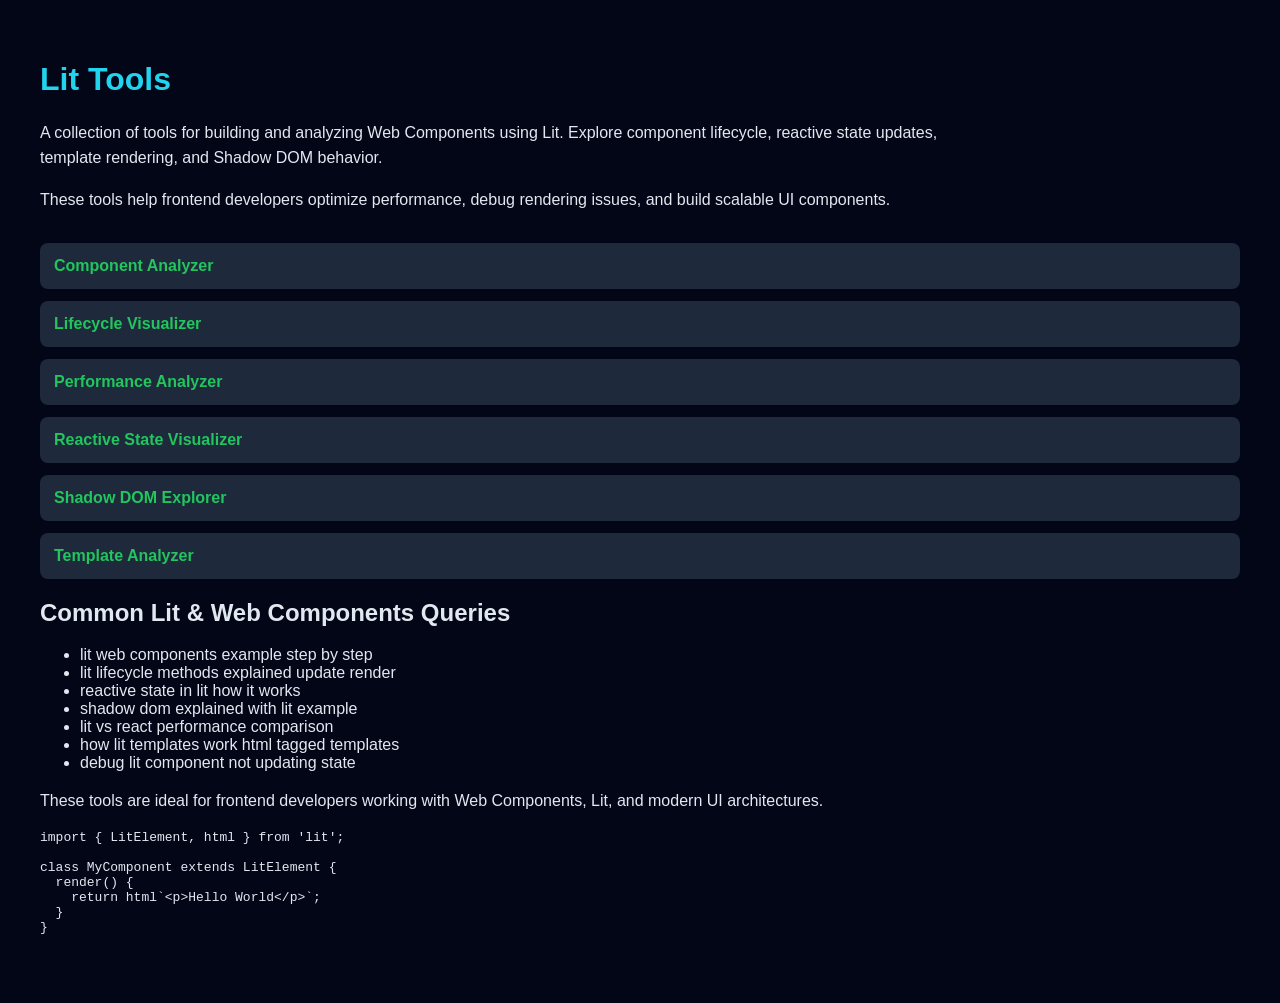
<file: index.html>
<!DOCTYPE html>
<html lang="en">
<head>
  <meta charset="UTF-8">
  <title>Lit Tools – Web Components, Reactive UI & Performance</title>
  <meta name="viewport" content="width=device-width, initial-scale=1.0">

  <!-- Google verification -->
  <meta name="google-site-verification" content="PkLa_ViOo6FAHpvh8SacceMb95o9tePRdrqLNBz9X1M" />

  <!-- SEO -->
  <meta name="description" content="Lit tools for building Web Components, managing lifecycle, reactive state, templates, shadow DOM, and performance optimization.">
  <meta name="keywords" content="lit tools, lit web components, lit lifecycle explained, reactive state lit, shadow dom lit example, lit performance optimization">

  <!-- AdSense -->
  <meta name="google-adsense-account" content="ca-pub-XXXXXXXXXXXXXXXX">

  <!-- Open Graph -->
  <meta property="og:title" content="Lit Tools – Web Components & Reactive UI">
  <meta property="og:description" content="Analyze Lit components, lifecycle, reactivity, and performance.">
  <meta property="og:type" content="website">

  <style>
    body {
      font-family: Arial, sans-serif;
      background: #020617;
      color: #e2e8f0;
      margin: 0;
      padding: 40px;
    }
    h1 {
      color: #22d3ee;
    }
    p {
      max-width: 950px;
      line-height: 1.6;
    }
    .tools {
      margin-top: 30px;
    }
    .tool {
      background: #1e293b;
      padding: 14px;
      margin-bottom: 12px;
      border-radius: 8px;
      transition: 0.2s;
    }
    .tool:hover {
      background: #334155;
    }
    a {
      color: #22c55e;
      text-decoration: none;
      font-weight: bold;
    }
  </style>
</head>
<body>

  <h1>Lit Tools</h1>

  <p>
    A collection of tools for building and analyzing Web Components using Lit.
    Explore component lifecycle, reactive state updates, template rendering,
    and Shadow DOM behavior.
  </p>

  <p>
    These tools help frontend developers optimize performance,
    debug rendering issues, and build scalable UI components.
  </p>

  <div class="tools">

    <div class="tool"><a href="./component/">Component Analyzer</a></div>
    <div class="tool"><a href="./lifecycle/">Lifecycle Visualizer</a></div>
    <div class="tool"><a href="./performance/">Performance Analyzer</a></div>
    <div class="tool"><a href="./reactive/">Reactive State Visualizer</a></div>
    <div class="tool"><a href="./shadow/">Shadow DOM Explorer</a></div>
    <div class="tool"><a href="./template/">Template Analyzer</a></div>

  </div>

  <!-- SEO LONG TAIL -->
  <h2>Common Lit & Web Components Queries</h2>

  <ul>
    <li>lit web components example step by step</li>
    <li>lit lifecycle methods explained update render</li>
    <li>reactive state in lit how it works</li>
    <li>shadow dom explained with lit example</li>
    <li>lit vs react performance comparison</li>
    <li>how lit templates work html tagged templates</li>
    <li>debug lit component not updating state</li>
  </ul>

  <p>
    These tools are ideal for frontend developers working with
    Web Components, Lit, and modern UI architectures.
  </p>

  <!-- snippet SEO -->
  <pre>
import { LitElement, html } from 'lit';

class MyComponent extends LitElement {
  render() {
    return html`&lt;p&gt;Hello World&lt;/p&gt;`;
  }
}
  </pre>

</body>
</html>
</file>
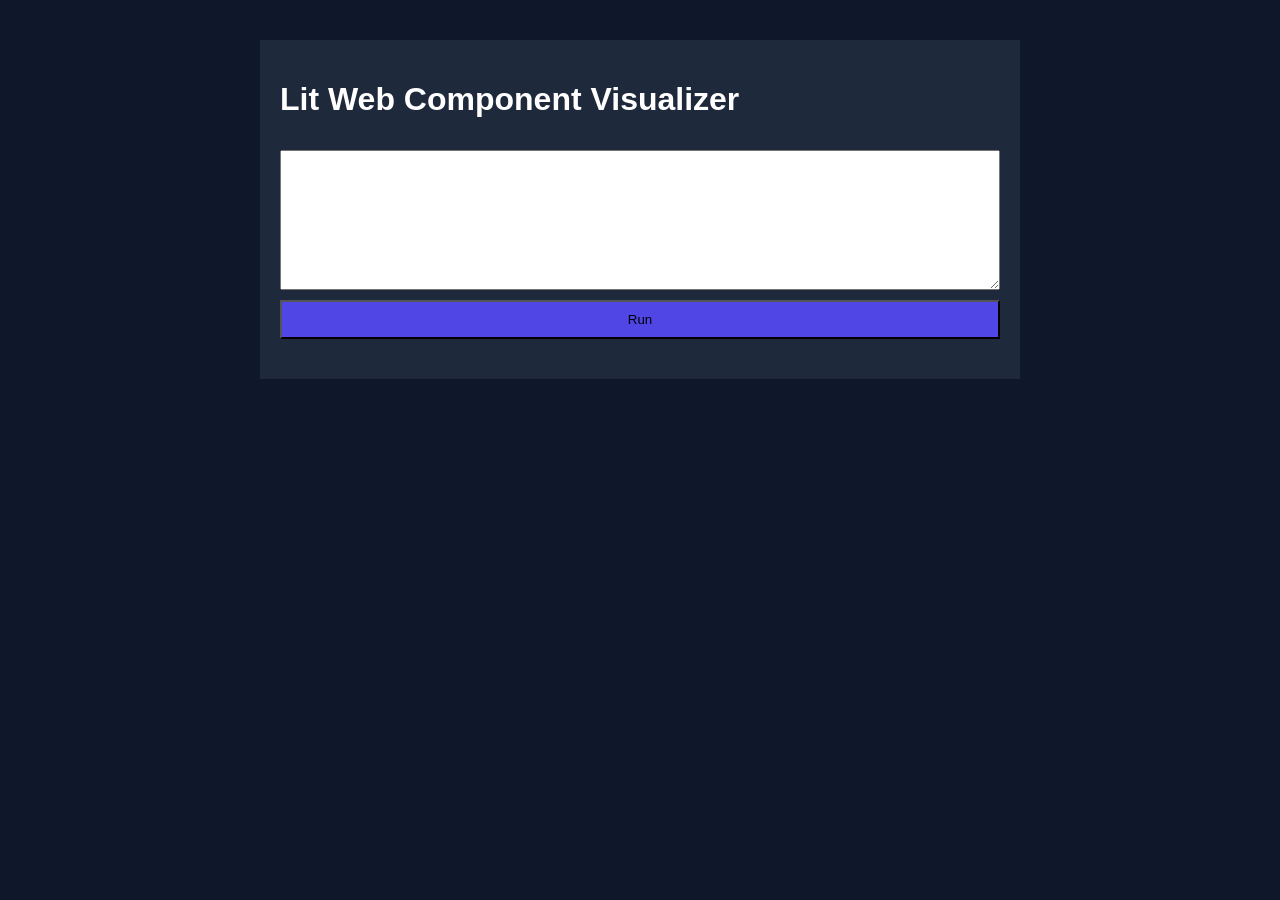
<file: component/index.html>
<html>
<head>
<meta charset='UTF-8'>
<title>Lit Web Component Visualizer</title>
<link rel='stylesheet' href='styles.css'>
</head>
<body>
<div class='container'>
<h1>Lit Web Component Visualizer</h1>
<textarea id='code'></textarea>
<button onclick='run()'>Run</button>
<div id='res' class='result'></div>
</div>
<script src='script.js'></script>
</body>
</html>
</file>
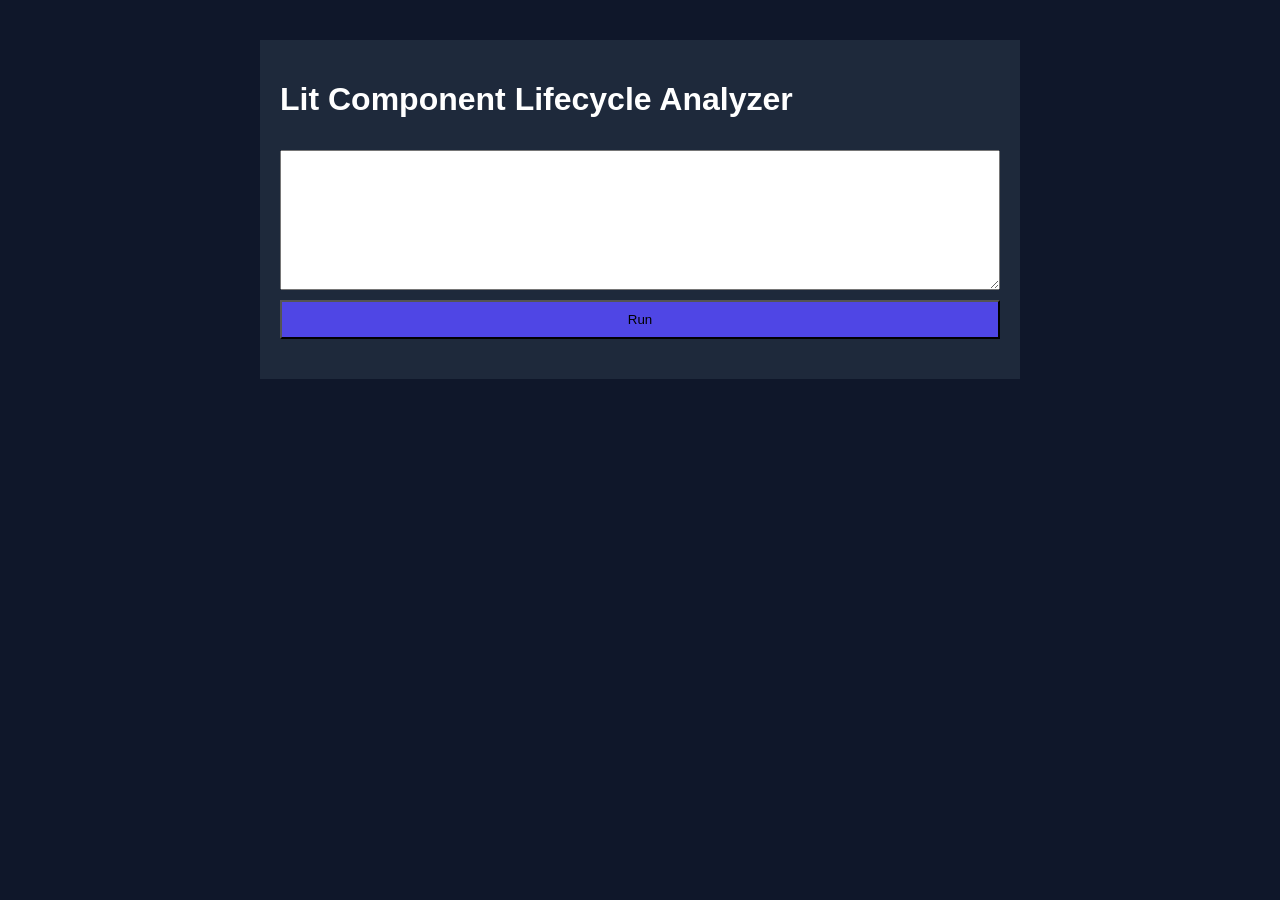
<file: lifecycle/index.html>
<html>
<head>
<meta charset='UTF-8'>
<title>Lit Component Lifecycle Analyzer</title>
<link rel='stylesheet' href='styles.css'>
</head>
<body>
<div class='container'>
<h1>Lit Component Lifecycle Analyzer</h1>
<textarea id='code'></textarea>
<button onclick='run()'>Run</button>
<div id='res' class='result'></div>
</div>
<script src='script.js'></script>
</body>
</html>
</file>
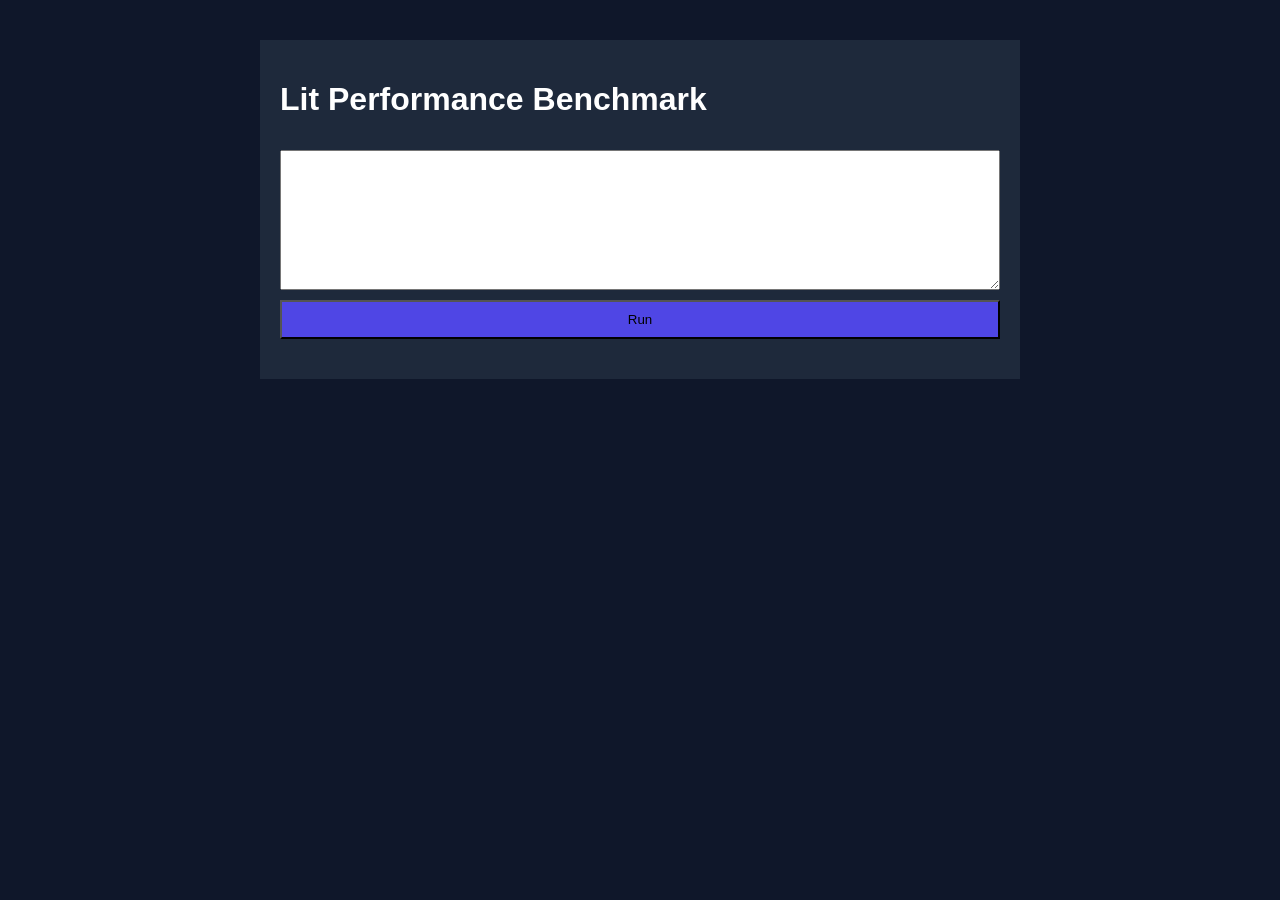
<file: performance/index.html>
<html>
<head>
<meta charset='UTF-8'>
<title>Lit Performance Benchmark</title>
<link rel='stylesheet' href='styles.css'>
</head>
<body>
<div class='container'>
<h1>Lit Performance Benchmark</h1>
<textarea id='code'></textarea>
<button onclick='run()'>Run</button>
<div id='res' class='result'></div>
</div>
<script src='script.js'></script>
</body>
</html>
</file>
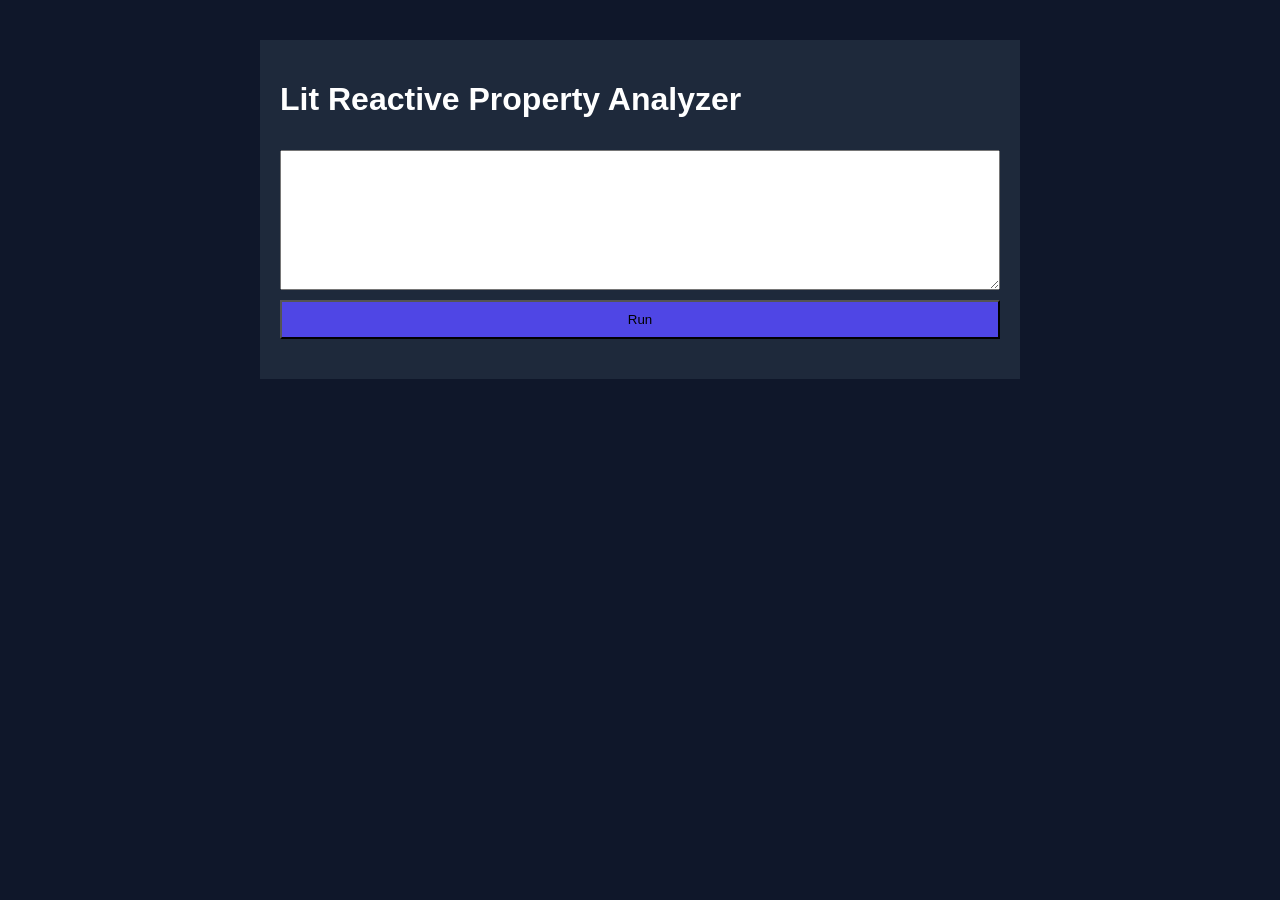
<file: reactive/index.html>
<html>
<head>
<meta charset='UTF-8'>
<title>Lit Reactive Property Analyzer</title>
<link rel='stylesheet' href='styles.css'>
</head>
<body>
<div class='container'>
<h1>Lit Reactive Property Analyzer</h1>
<textarea id='code'></textarea>
<button onclick='run()'>Run</button>
<div id='res' class='result'></div>
</div>
<script src='script.js'></script>
</body>
</html>
</file>
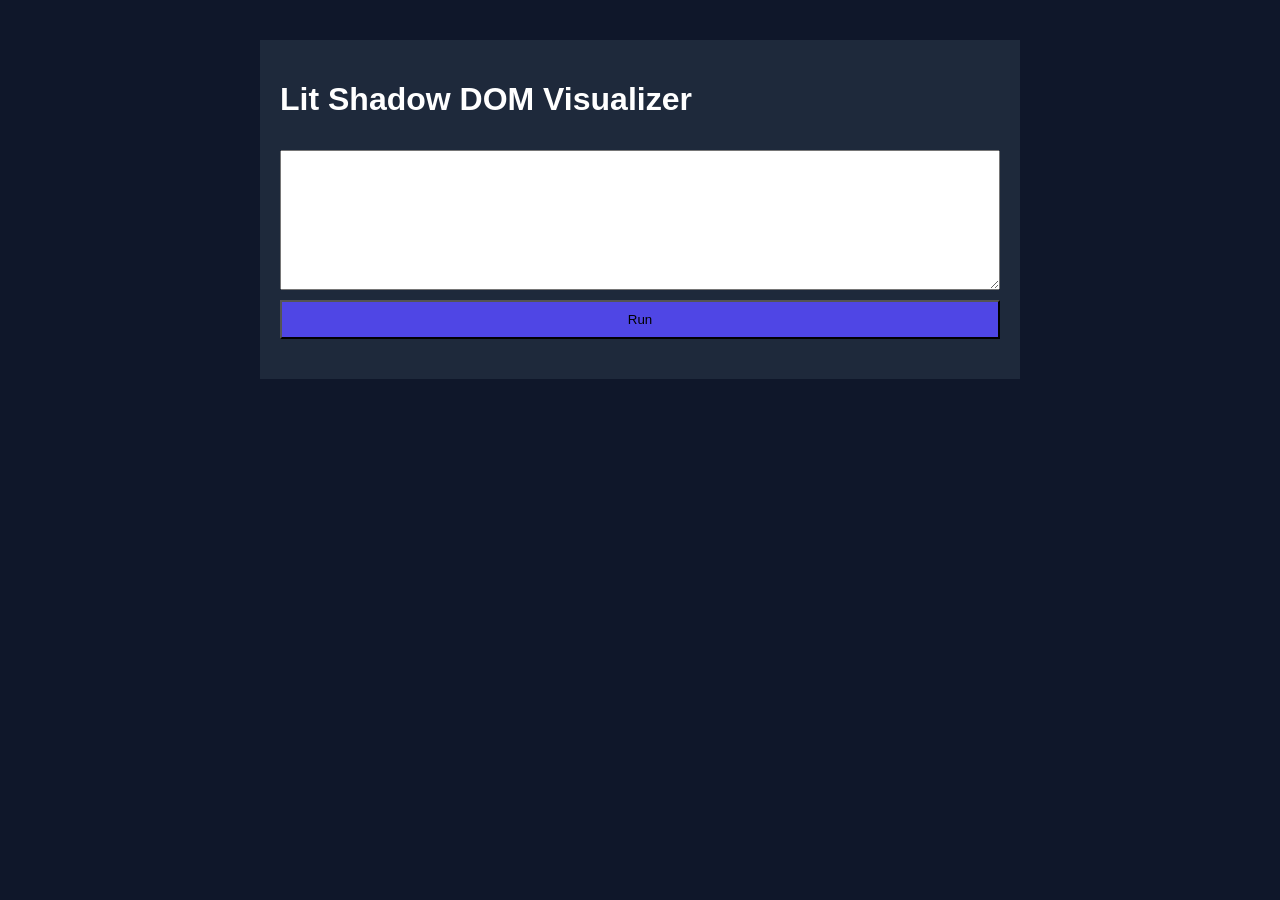
<file: shadow/index.html>
<html>
<head>
<meta charset='UTF-8'>
<title>Lit Shadow DOM Visualizer</title>
<link rel='stylesheet' href='styles.css'>
</head>
<body>
<div class='container'>
<h1>Lit Shadow DOM Visualizer</h1>
<textarea id='code'></textarea>
<button onclick='run()'>Run</button>
<div id='res' class='result'></div>
</div>
<script src='script.js'></script>
</body>
</html>
</file>
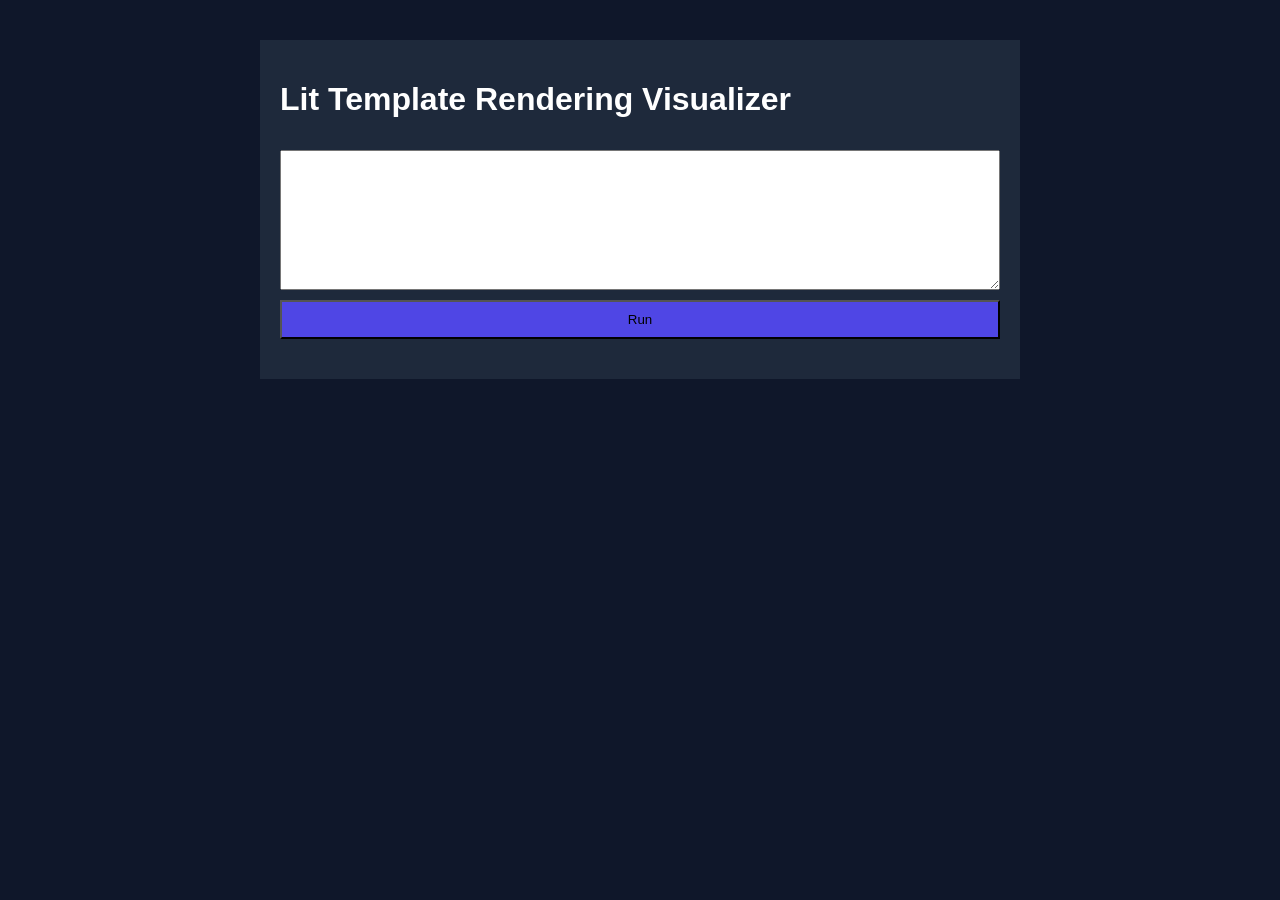
<file: template/index.html>
<html>
<head>
<meta charset='UTF-8'>
<title>Lit Template Rendering Visualizer</title>
<link rel='stylesheet' href='styles.css'>
</head>
<body>
<div class='container'>
<h1>Lit Template Rendering Visualizer</h1>
<textarea id='code'></textarea>
<button onclick='run()'>Run</button>
<div id='res' class='result'></div>
</div>
<script src='script.js'></script>
</body>
</html>
</file>
<file: component/styles.css>
body{font-family:Arial;background:#0f172a;color:#fff}.container{max-width:720px;margin:40px auto;padding:20px;background:#1e293b}textarea{width:100%;height:140px;margin-top:10px;padding:10px}button{margin-top:10px;width:100%;padding:10px;background:#4f46e5}.result{margin-top:20px}
</file>
<file: lifecycle/styles.css>
body{font-family:Arial;background:#0f172a;color:#fff}.container{max-width:720px;margin:40px auto;padding:20px;background:#1e293b}textarea{width:100%;height:140px;margin-top:10px;padding:10px}button{margin-top:10px;width:100%;padding:10px;background:#4f46e5}.result{margin-top:20px}
</file>
<file: performance/styles.css>
body{font-family:Arial;background:#0f172a;color:#fff}.container{max-width:720px;margin:40px auto;padding:20px;background:#1e293b}textarea{width:100%;height:140px;margin-top:10px;padding:10px}button{margin-top:10px;width:100%;padding:10px;background:#4f46e5}.result{margin-top:20px}
</file>
<file: reactive/styles.css>
body{font-family:Arial;background:#0f172a;color:#fff}.container{max-width:720px;margin:40px auto;padding:20px;background:#1e293b}textarea{width:100%;height:140px;margin-top:10px;padding:10px}button{margin-top:10px;width:100%;padding:10px;background:#4f46e5}.result{margin-top:20px}
</file>
<file: shadow/styles.css>
body{font-family:Arial;background:#0f172a;color:#fff}.container{max-width:720px;margin:40px auto;padding:20px;background:#1e293b}textarea{width:100%;height:140px;margin-top:10px;padding:10px}button{margin-top:10px;width:100%;padding:10px;background:#4f46e5}.result{margin-top:20px}
</file>
<file: template/styles.css>
body{font-family:Arial;background:#0f172a;color:#fff}.container{max-width:720px;margin:40px auto;padding:20px;background:#1e293b}textarea{width:100%;height:140px;margin-top:10px;padding:10px}button{margin-top:10px;width:100%;padding:10px;background:#4f46e5}.result{margin-top:20px}
</file>
